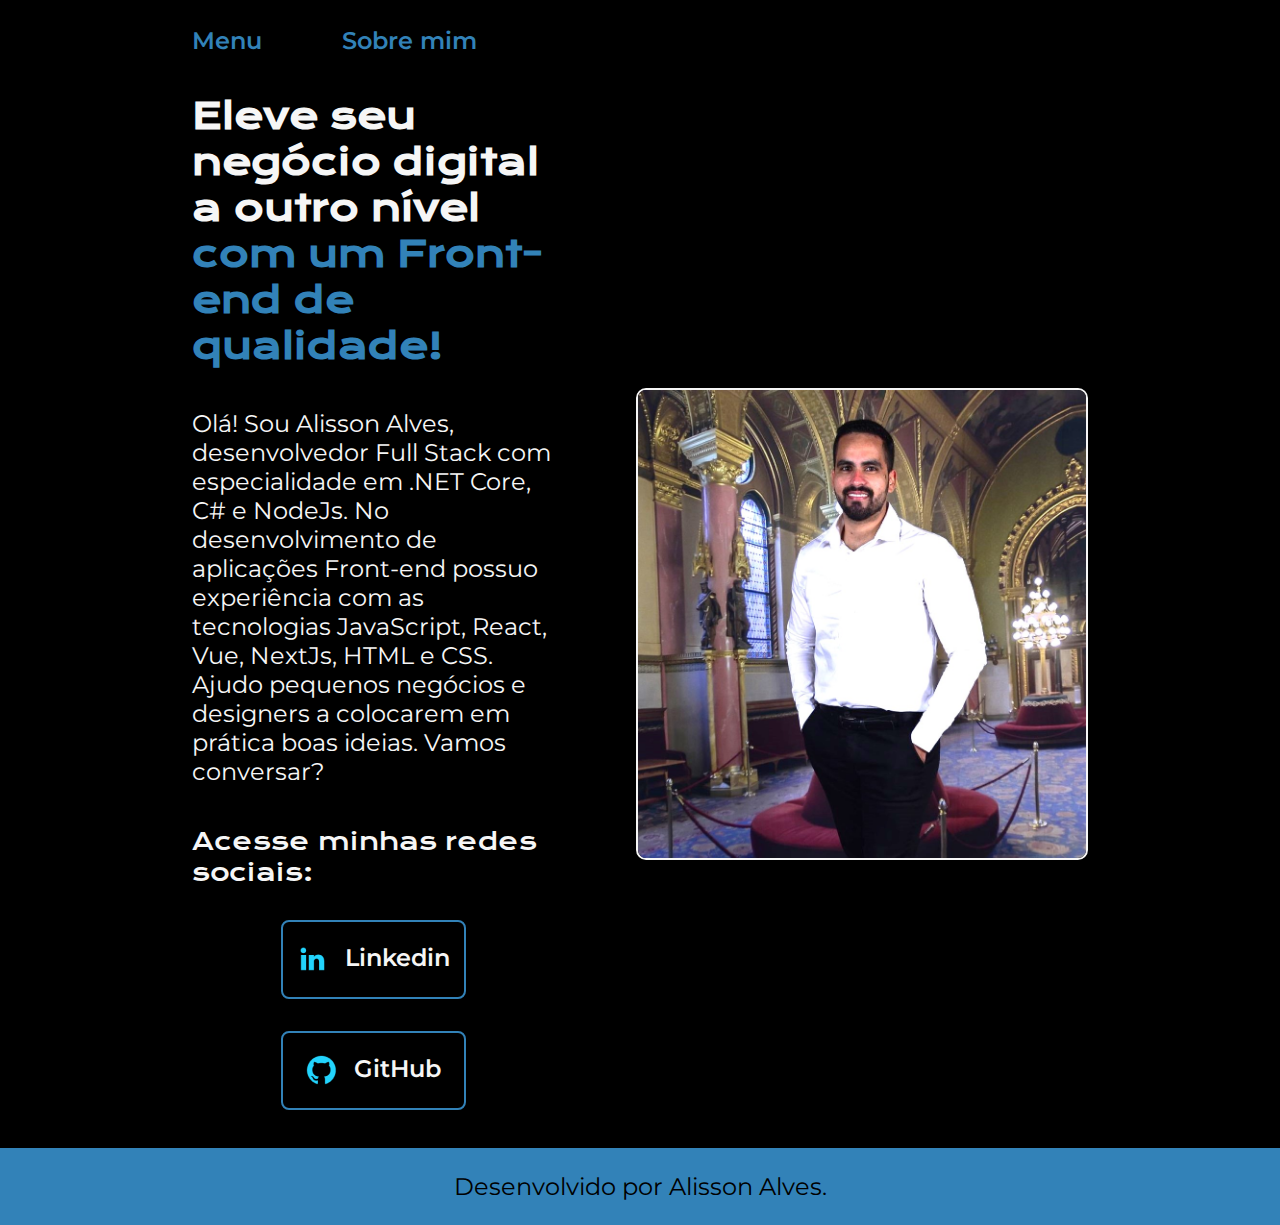
<file: index.html>
<!DOCTYPE html>
<html lang="pt-br">

<head>
    <meta charset="UTF-8">
    <meta name="viewport" content="width=device-width, initial-scale=1.0">
    <link rel="stylesheet" href="./styles/style.css">
    <title>Portfólio</title>
</head>

<body>
    <header class="header_design">
        <nav class="menu_design">
            <a class="menu_design_link" href="index.html">Menu</a>
            <a class="menu_design_link" href="about.html">Sobre mim</a>
        </nav>
    </header>
    <main class="apresentacao">
        <section class="apresentacao__conteudo">
            <h1 class="apresentacao__conteudo__titulo">
                Eleve seu negócio digital a outro nível <strong class="destaque"> com um Front-end de qualidade!
                </strong>
            </h1>
            <p class="apresentacao__conteudo__texto">
                Olá! Sou Alisson Alves, desenvolvedor Full Stack com especialidade em .NET Core, C# e NodeJs. No
                desenvolvimento de aplicações Front-end possuo experiência com as
                tecnologias JavaScript, React, Vue, NextJs, HTML e CSS. Ajudo pequenos negócios e designers a colocarem
                em prática boas ideias. Vamos conversar?
            </p>
            <div class="links">
                <h2 class="links_texto">Acesse minhas redes sociais:</h2>
                <a href="https://www.linkedin.com/in/alissonalvs/" class="contato">
                    <img src="./assets/linkedin.png">
                    Linkedin
                </a>
                <a src="./assets/github.png" href="http://github.com/alissonas3" class="contato">
                    <img src="./assets/github.png">
                    GitHub
                </a>
            </div>
        </section>
        <img src="./assets/abc.jpg" alt="Foto Alisson" class="foto_perfil">
    </main>
    <footer class="footer_design">
        <p>
            Desenvolvido por Alisson Alves.
        </p>
    </footer>
</body>

</html>
</file>
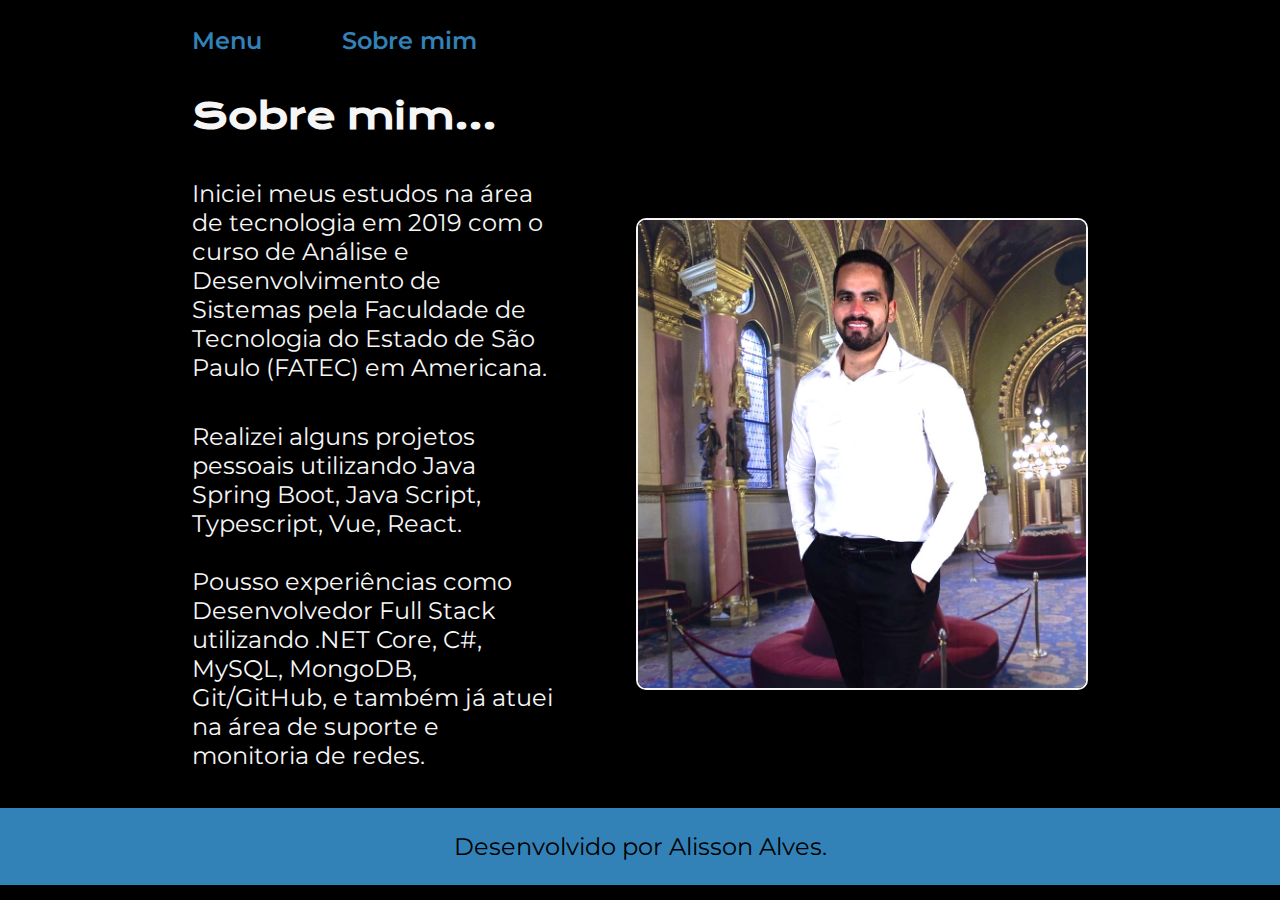
<file: about.html>
<!DOCTYPE html>
<html lang="en">

<head>
    <meta charset="UTF-8">
    <meta name="viewport" content="width=device-width, initial-scale=1.0">
    <link rel="stylesheet" href="./styles/style.css">
    <title>Sobre mim</title>
</head>

<body>
    <header class="header_design">
        <nav class="menu_design">
            <a class="menu_design_link" href="index.html">Menu</a>
            <a class="menu_design_link" href="about.html">Sobre mim</a>
        </nav>
    </header>
    <main class="apresentacao">
        <section class="apresentacao__conteudo">
            <h1 class="apresentacao__conteudo__titulo">Sobre mim...</h1>
            <p class="apresentacao__conteudo__texto">Iniciei meus estudos na área de tecnologia em 2019 com o 
                curso de Análise e Desenvolvimento de Sistemas pela Faculdade de Tecnologia do Estado de São Paulo (FATEC)
                em Americana.
            </p>
            <p class="apresentacao__conteudo__texto">
                Realizei alguns projetos pessoais utilizando Java Spring Boot, Java Script, Typescript, Vue, React.<br/><br/> Pousso experiências
                como Desenvolvedor Full Stack utilizando .NET Core, C#, MySQL, MongoDB, Git/GitHub, e também já atuei na área de suporte e
                monitoria de redes.
            </p>
        </section>
        <img src="./assets/abc.jpg" alt="Foto Alisson" class="foto_perfil">
    </main>
    <footer class="footer_design">
        <p>
            Desenvolvido por Alisson Alves.
        </p>
    </footer>
</body>

</html>
</file>
<file: styles/style.css>
@import url('https://fonts.googleapis.com/css2?family=Krona+One&family=Montserrat:wght@400;600&display=swap');

:root {
    --primary-color: #000000;
    --secondary-color: #F6F6F6;
    --tertiary-color: #3282B8;
    --hover-color: #272727;

    --primary-font: 'Montserrat', sans-serif;
    --secondary-font: 'Krona One', sans-serif;
}

* {
    margin: 0;
    padding: 0;
}

body {
    /* height: 100vh; */
    background-color: var(--primary-color);
    box-sizing: border-box;
    color: var(--secondary-color);
}

.header_design {
    padding: 2% 0% 0% 15%;
}

.menu_design {
    display: flex;
    gap: 80px;
}

.menu_design_link {
    font-family: var(--primary-font);
    font-size: 1.5rem;
    font-weight: 600;
    color: var(--tertiary-color);
    text-decoration: none;
}

.apresentacao {
    padding: 3% 15%;
    display: flex;
    align-items: center;
    justify-content: space-between;
    gap: 82px;
}

.destaque {
    color:var(--tertiary-color);
}

.apresentacao__conteudo {
    width: 50%;
    display: flex;
    flex-direction: column;
    gap: 40px;
}

.apresentacao__conteudo__titulo {
    font-size: 2.25rem;
    font-family: var(--secondary-font);
}

.apresentacao__conteudo__texto {
    font-size: 1.5rem;
    font-family: var(--primary-font);
}

.links {
    display: flex;
    justify-content: space-between;
    flex-direction: column;
    align-items: center;
    gap: 32px;
}

.links_texto {
    font-family: var(--secondary-font);
    font-weight: 400;
    font-size: 1.5rem;
}

.contato {
    display: flex;
    justify-content: center;
    gap: 16px;
    background-color: var(--primary-color);
    width: 50%;
    text-align: center;
    border: 2px solid var(--tertiary-color);
    border-radius: 8px;
    padding: 21.5px 0;
    font-size: 1.5rem;
    font-family: var(--primary-font);
    font-weight: 600;
    color: var(--secondary-color);
    text-decoration: none;
}

.contato:hover {
    background-color: var(--hover-color);
}

.foto_perfil {
    width: 50%;
    border: solid 2px var(--secondary-color);
    margin-top: 5%;
    border-radius: 10px;
}

.footer_design {
    background-color: var(--tertiary-color);
    text-align: center;
    padding: 1.5rem;
    color: #000;
    font-family: var(--primary-font);
    font-size: 1.5rem;
    font-weight: 400;
    /* position: absolute;
    top: 100vh;
    width: 100%;
    box-sizing: border-box; */
}

@media (max-width: 1200px) {
 
    .header_design {
        padding: 10%;
    }

    .menu_design {
        justify-content: center;
    }

    .apresentacao {
        flex-direction: column-reverse;
        padding: 5%;
    }

    .apresentacao__conteudo {
        width: auto;
    }
    
    .foto_perfil {
        width: 80%;
    }
}
</file>
